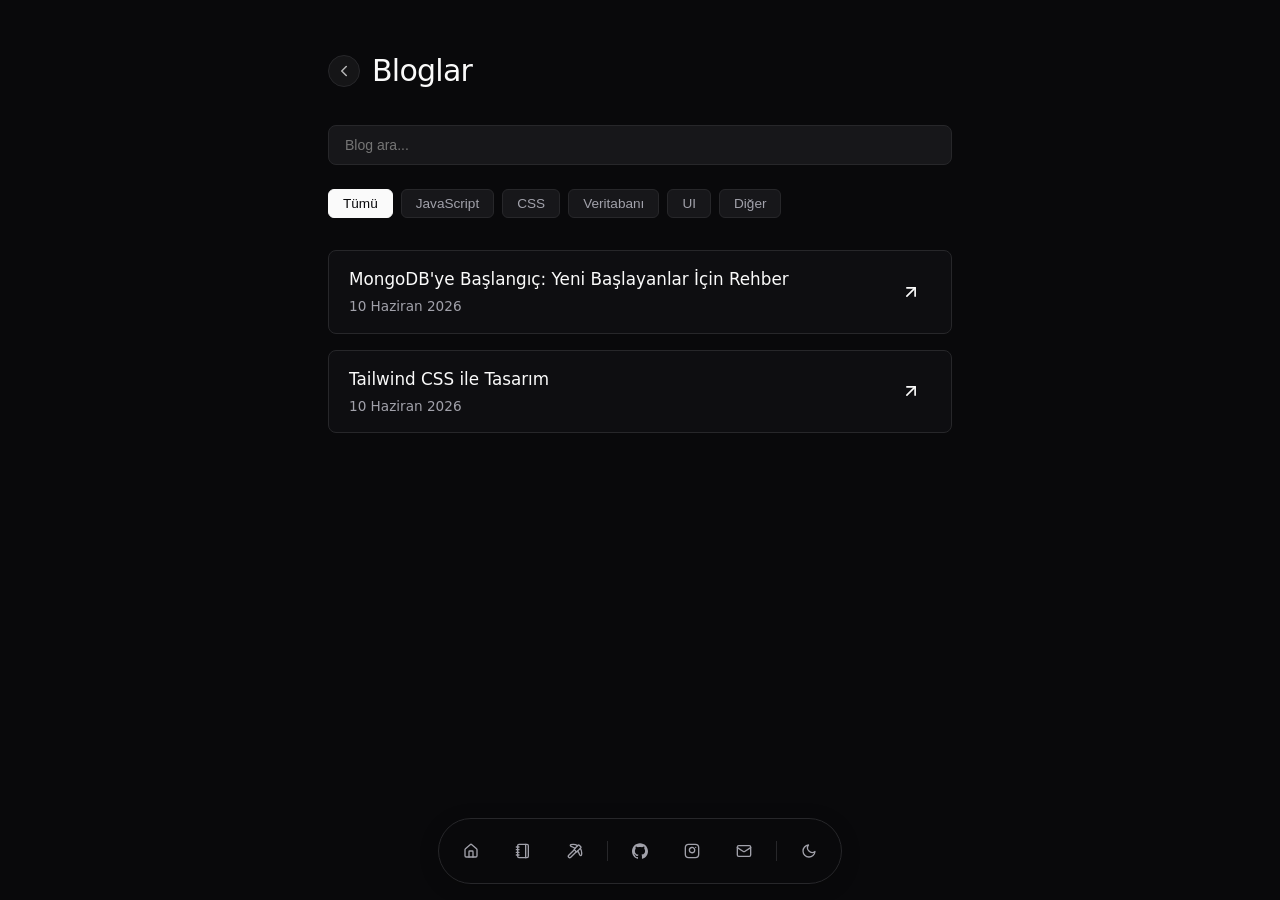
<file: pages/blog.html>
<!DOCTYPE html>
<html lang="tr">

<head>
    <meta charset="UTF-8" />
    <meta name="viewport" content="width=device-width, initial-scale=1.0" />
    <meta name="description" content="Blog yazıları - Ömer Asaf Furta" />
    <title>Bloglar | Ömer Asaf Furta</title>
    <link rel="stylesheet" href="../css/style.css" />
    <link rel="stylesheet" href="../css/responsive.css" />
    <link rel="shortcut icon" href="https://github.com/omerasaf54.png" type="image/svg+xml" />
    <link rel="icon" href="https://github.com/omerasaf54.png" type="image/svg+xml" />
    <link rel="apple-touch-icon" href="https://github.com/omerasaf54.png" />
</head>

<body class="dark">

    <main class="container">
        <section class="blog-hero">
            <div class="blog-title-area">
                <div class="back-btn-wrapper">
                    <a href="../index.html" class="back-btn" aria-label="Geri Dön">
                        <svg xmlns="http://www.w3.org/2000/svg" width="24" height="24" viewBox="0 0 24 24" fill="none"
                            stroke="currentColor" stroke-width="2" stroke-linecap="round" stroke-linejoin="round"
                            class="icon">
                            <path d="m15 18-6-6 6-6"></path>
                        </svg>
                    </a>
                </div>
                <h1>Bloglar</h1>
            </div>
        </section>

        <div class="search-bar">
            <input type="search" id="blog-search" placeholder="Blog ara..." />
        </div>

        <div class="filter-btns">
            <button class="filter-btn active" data-filter="all">Tümü</button>
            <button class="filter-btn" data-filter="javascript">JavaScript</button>
            <button class="filter-btn" data-filter="css">CSS</button>
            <button class="filter-btn" data-filter="database">Veritabanı</button>
            <button class="filter-btn" data-filter="ui">UI</button>
            <button class="filter-btn" data-filter="other">Diğer</button>
        </div>

        <div class="blog-list" id="blog-container">

            <article class="blog-item" data-tag="database"
                data-title="mongodb'ye başlangıç: yeni başlayanlar i̇çin rehber">
                <a class="blog-card-link" href="./blogs/mongo.html">
                    <div class="blog-card-left">
                        <h2 class="blog-card-title">MongoDB'ye Başlangıç: Yeni Başlayanlar İçin Rehber</h2>
                        <p class="blog-card-date">10 Haziran 2026</p>
                    </div>
                    <div class="blog-card-arrow">
                        <svg xmlns="http://www.w3.org/2000/svg" width="24" height="24" viewBox="0 0 24 24" fill="none"
                            stroke="currentColor" stroke-width="2" stroke-linecap="round" stroke-linejoin="round"
                            class="icon">
                            <path d="m5 12 7-7 7 7"></path>
                            <path d="M12 19V5"></path>
                        </svg>
                    </div>
                </a>
            </article>

            <article class="blog-item" data-tag="css" data-title="tailwind.css ile tasarıma giriş">
                <a class="blog-card-link" href="./blogs/tailwind.html">
                    <div class="blog-card-left">
                        <h2 class="blog-card-title">Tailwind CSS ile Tasarım</h2>
                        <p class="blog-card-date">10 Haziran 2026</p>
                    </div>
                    <div class="blog-card-arrow">
                        <svg xmlns="http://www.w3.org/2000/svg" width="24" height="24" viewBox="0 0 24 24" fill="none"
                            stroke="currentColor" stroke-width="2" stroke-linecap="round" stroke-linejoin="round"
                            class="icon">
                            <path d="m5 12 7-7 7 7"></path>
                            <path d="M12 19V5"></path>
                        </svg>
                    </div>
                </a>
            </article>
        </div>

        <div class="dock-wrapper">
            <nav class="dock-container">
                <div class="dock-item">
                    <a href="/" aria-label="Ana Sayfa" class="dock-link">
                        <svg xmlns="http://www.w3.org/2000/svg" width="24" height="24" viewBox="0 0 24 24" fill="none"
                            stroke="currentColor" stroke-width="2" stroke-linecap="round" stroke-linejoin="round"
                            class="icon">
                            <path d="M15 21v-8a1 1 0 0 0-1-1h-4a1 1 0 0 0-1 1v8"></path>
                            <path
                                d="M3 10a2 2 0 0 1 .709-1.528l7-6a2 2 0 0 1 2.582 0l7 6A2 2 0 0 1 21 10v9a2 2 0 0 1-2 2H5a2 2 0 0 1-2-2z">
                            </path>
                        </svg>
                    </a>
                </div>
                <div class="dock-item">
                    <a href="./blog.html" aria-label="Bloglar" class="dock-link">
                        <svg xmlns="http://www.w3.org/2000/svg" width="24" height="24" viewBox="0 0 24 24" fill="none"
                            stroke="currentColor" stroke-width="2" stroke-linecap="round" stroke-linejoin="round"
                            class="icon">
                            <path d="M2 6h4"></path>
                            <path d="M2 10h4"></path>
                            <path d="M2 14h4"></path>
                            <path d="M2 18h4"></path>
                            <rect width="16" height="20" x="4" y="2" rx="2"></rect>
                            <path d="M16 2v20"></path>
                        </svg>
                    </a>
                </div>
                <div class="dock-item">
                    <a href="./projects.html" aria-label="Projeler" class="dock-link">
                        <svg xmlns="http://www.w3.org/2000/svg" width="24" height="24" viewBox="0 0 24 24" fill="none"
                            stroke="currentColor" stroke-width="2" stroke-linecap="round" stroke-linejoin="round"
                            class="icon">
                            <path d="m14 13-8.381 8.38a1 1 0 0 1-3.001-3L11 9.999"></path>
                            <path
                                d="M15.973 4.027A13 13 0 0 0 5.902 2.373c-1.398.342-1.092 2.158.277 2.601a19.9 19.9 0 0 1 5.822 3.024">
                            </path>
                            <path
                                d="M16.001 11.999a19.9 19.9 0 0 1 3.024 5.824c.444 1.369 2.26 1.676 2.603.278A13 13 0 0 0 20 8.069">
                            </path>
                            <path
                                d="M18.352 3.352a1.205 1.205 0 0 0-1.704 0l-5.296 5.296a1.205 1.205 0 0 0 0 1.704l2.296 2.296a1.205 1.205 0 0 0 1.704 0l5.296-5.296a1.205 1.205 0 0 0 0-1.704z">
                            </path>
                        </svg>
                    </a>
                </div>

                <div class="dock-divider"></div>

                <div class="dock-item">
                    <a href="https://github.com/omerasaf54" target="_blank" aria-label="GitHub" class="dock-link">
                        <svg stroke="currentColor" fill="currentColor" stroke-width="0" viewBox="0 0 24 24" class="icon"
                            height="1em" width="1em" xmlns="http://www.w3.org/2000/svg">
                            <path
                                d="M12 .297c-6.63 0-12 5.373-12 12 0 5.303 3.438 9.8 8.205 11.385.6.113.82-.258.82-.577 0-.285-.01-1.04-.015-2.04-3.338.724-4.042-1.61-4.042-1.61C4.422 18.07 3.633 17.7 3.633 17.7c-1.087-.744.084-.729.084-.729 1.205.084 1.838 1.236 1.838 1.236 1.07 1.835 2.809 1.305 3.495.998.108-.776.417-1.305.76-1.605-2.665-.3-5.466-1.332-5.466-5.93 0-1.31.465-2.38 1.235-3.22-.135-.303-.54-1.523.105-3.176 0 0 1.005-.322 3.3 1.23.96-.267 1.98-.399 3-.405 1.02.006 2.04.138 3 .405 2.28-1.552 3.285-1.23 3.285-1.23.645 1.653.24 2.873.12 3.176.765.84 1.23 1.91 1.23 3.22 0 4.61-2.805 5.625-5.475 5.92.42.36.81 1.096.81 2.22 0 1.606-.015 2.896-.015 3.286 0 .315.21.69.825.57C20.565 22.092 24 17.592 24 12.297c0-6.627-5.373-12-12-12">
                            </path>
                        </svg>
                    </a>
                </div>
                <div class="dock-item">
                    <a href="https://instagram.com/asaf_omerr54" target="_blank" aria-label="Instagram"
                        class="dock-link">
                        <svg xmlns="http://www.w3.org/2000/svg" width="24" height="24" viewBox="0 0 24 24" fill="none"
                            stroke="currentColor" stroke-width="2" stroke-linecap="round" stroke-linejoin="round"
                            class="icon">
                            <rect x="2" y="2" width="20" height="20" rx="5" ry="5"></rect>
                            <path d="M16 11.37a4 4 0 1 1-4.63-4.63 4 4 0 0 1 4.63 4.63z"></path>
                            <line x1="17.5" y1="6.5" x2="17.51" y2="6.5"></line>
                        </svg>
                    </a>
                </div>
                <div class="dock-item">
                    <a href="./contact.html" aria-label="Mail" class="dock-link">
                        <svg xmlns="http://www.w3.org/2000/svg" width="24" height="24" viewBox="0 0 24 24" fill="none"
                            stroke="currentColor" stroke-width="2" stroke-linecap="round" stroke-linejoin="round"
                            class="icon">
                            <path d="m22 7-8.991 5.727a2 2 0 0 1-2.009 0L2 7"></path>
                            <rect x="2" y="4" width="20" height="16" rx="2"></rect>
                        </svg>
                    </a>
                </div>

                <div class="dock-divider"></div>

                <div class="dock-item">
                    <button aria-label="Temayı Değiştir" class="dock-button" id="themeToggle"></button>
                </div>
            </nav>
        </div>
    </main>

    <script src="../js/theme.js"></script>
    <script src="../js/main.js"></script>
</body>

</html>
</file>
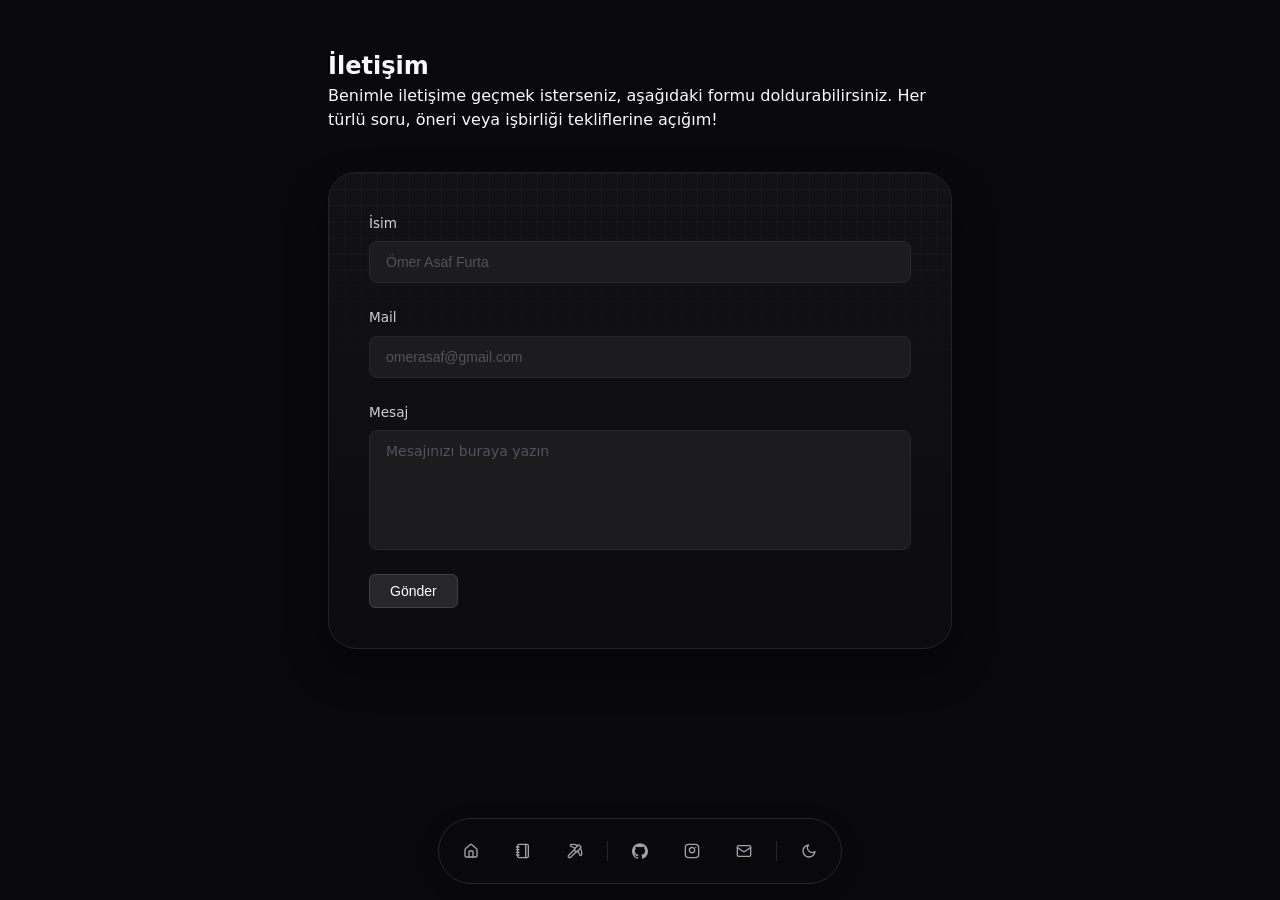
<file: pages/contact.html>
<!DOCTYPE html>
<html lang="tr">

<head>
    <meta charset="UTF-8">
    <meta name="viewport" content="width=device-width, initial-scale=1.0">
    <meta name="description" content="İletişim - Ömer Asaf Furta" />
    <title>İletişim | Ömer Asaf Furta</title>
    <link rel="stylesheet" href="../css/style.css" />
    <link rel="stylesheet" href="../css/responsive.css" />
    <link rel="shortcut icon" href="https://github.com/omerasaf54.png" type="image/svg+xml" />
    <link rel="icon" href="https://github.com/omerasaf54.png" type="image/svg+xml" />
    <link rel="apple-touch-icon" href="https://github.com/omerasaf54.png" />
</head>

<body class="dark">

    <main class="container">
        <section class="page-hero">
            <h1>İletişim</h1>
            <p>Benimle iletişime geçmek isterseniz, aşağıdaki formu doldurabilirsiniz. Her türlü soru, öneri veya işbirliği tekliflerine açığım!</p>
        </section>

        <div class="contact-wrapper">
            <div class="contact-form-panel">
                <div class="form-bg-pattern"></div>
                
                <form class="contact-form">
                    <div class="form-group">
                        <label for="name">İsim</label>
                        <input id="name" name="name" type="text" placeholder="Ömer Asaf Furta" required>
                    </div>
                    
                    <div class="form-group">
                        <label for="email">Mail</label>
                        <input id="email" name="email" type="email" placeholder="omerasaf@gmail.com" required>
                    </div>
                    
                    <div class="form-group">
                        <label for="message">Mesaj</label>
                        <textarea id="message" name="message" rows="6" placeholder="Mesajınızı buraya yazın" required></textarea>
                    </div>
                    
                    <button type="submit" class="submit-btn">Gönder</button>
                    <div id="form-status" class="form-status"></div>
                </form>
            </div>
        </div>

        <footer class="dock-wrapper">
        <nav class="dock-container">
            <div class="dock-item">
                <a href="/" aria-label="Ana Sayfa" class="dock-link">
                    <svg xmlns="http://www.w3.org/2000/svg" width="24" height="24" viewBox="0 0 24 24" fill="none"
                        stroke="currentColor" stroke-width="2" stroke-linecap="round" stroke-linejoin="round"
                        class="icon">
                        <path d="M15 21v-8a1 1 0 0 0-1-1h-4a1 1 0 0 0-1 1v8"></path>
                        <path
                            d="M3 10a2 2 0 0 1 .709-1.528l7-6a2 2 0 0 1 2.582 0l7 6A2 2 0 0 1 21 10v9a2 2 0 0 1-2 2H5a2 2 0 0 1-2-2z">
                        </path>
                    </svg>
                </a>
            </div>
            <div class="dock-item">
                <a href="./blog.html" aria-label="Bloglar" class="dock-link">
                    <svg xmlns="http://www.w3.org/2000/svg" width="24" height="24" viewBox="0 0 24 24" fill="none"
                        stroke="currentColor" stroke-width="2" stroke-linecap="round" stroke-linejoin="round"
                        class="icon">
                        <path d="M2 6h4"></path>
                        <path d="M2 10h4"></path>
                        <path d="M2 14h4"></path>
                        <path d="M2 18h4"></path>
                        <rect width="16" height="20" x="4" y="2" rx="2"></rect>
                        <path d="M16 2v20"></path>
                    </svg>
                </a>
            </div>
            <div class="dock-item">
                <a href="./projects.html" aria-label="Projeler" class="dock-link">
                    <svg xmlns="http://www.w3.org/2000/svg" width="24" height="24" viewBox="0 0 24 24" fill="none"
                        stroke="currentColor" stroke-width="2" stroke-linecap="round" stroke-linejoin="round"
                        class="icon">
                        <path d="m14 13-8.381 8.38a1 1 0 0 1-3.001-3L11 9.999"></path>
                        <path
                            d="M15.973 4.027A13 13 0 0 0 5.902 2.373c-1.398.342-1.092 2.158.277 2.601a19.9 19.9 0 0 1 5.822 3.024">
                        </path>
                        <path
                            d="M16.001 11.999a19.9 19.9 0 0 1 3.024 5.824c.444 1.369 2.26 1.676 2.603.278A13 13 0 0 0 20 8.069">
                        </path>
                        <path
                            d="M18.352 3.352a1.205 1.205 0 0 0-1.704 0l-5.296 5.296a1.205 1.205 0 0 0 0 1.704l2.296 2.296a1.205 1.205 0 0 0 1.704 0l5.296-5.296a1.205 1.205 0 0 0 0-1.704z">
                        </path>
                    </svg>
                </a>
            </div>

            <div class="dock-divider"></div>

            <div class="dock-item">
                <a href="https://github.com/omerasaf54" target="_blank" aria-label="GitHub" class="dock-link">
                    <svg stroke="currentColor" fill="currentColor" stroke-width="0" viewBox="0 0 24 24" class="icon"
                        height="1em" width="1em" xmlns="http://www.w3.org/2000/svg">
                        <path
                            d="M12 .297c-6.63 0-12 5.373-12 12 0 5.303 3.438 9.8 8.205 11.385.6.113.82-.258.82-.577 0-.285-.01-1.04-.015-2.04-3.338.724-4.042-1.61-4.042-1.61C4.422 18.07 3.633 17.7 3.633 17.7c-1.087-.744.084-.729.084-.729 1.205.084 1.838 1.236 1.838 1.236 1.07 1.835 2.809 1.305 3.495.998.108-.776.417-1.305.76-1.605-2.665-.3-5.466-1.332-5.466-5.93 0-1.31.465-2.38 1.235-3.22-.135-.303-.54-1.523.105-3.176 0 0 1.005-.322 3.3 1.23.96-.267 1.98-.399 3-.405 1.02.006 2.04.138 3 .405 2.28-1.552 3.285-1.23 3.285-1.23.645 1.653.24 2.873.12 3.176.765.84 1.23 1.91 1.23 3.22 0 4.61-2.805 5.625-5.475 5.92.42.36.81 1.096.81 2.22 0 1.606-.015 2.896-.015 3.286 0 .315.21.69.825.57C20.565 22.092 24 17.592 24 12.297c0-6.627-5.373-12-12-12">
                        </path>
                    </svg>
                </a>
            </div>
             <div class="dock-item">
                <a href="https://instagram.com/asaf_omerr54" target="_blank" aria-label="Instagram" class="dock-link">
                    <svg xmlns="http://www.w3.org/2000/svg" width="24" height="24" viewBox="0 0 24 24" fill="none"
                        stroke="currentColor" stroke-width="2" stroke-linecap="round" stroke-linejoin="round"
                        class="icon">
                        <rect x="2" y="2" width="20" height="20" rx="5" ry="5"></rect>
                        <path d="M16 11.37a4 4 0 1 1-4.63-4.63 4 4 0 0 1 4.63 4.63z"></path>
                        <line x1="17.5" y1="6.5" x2="17.51" y2="6.5"></line>
                    </svg>
                </a>
            </div>
            <div class="dock-item">
                <a href="./contact.html" aria-label="Mail" class="dock-link">
                    <svg xmlns="http://www.w3.org/2000/svg" width="24" height="24" viewBox="0 0 24 24" fill="none"
                        stroke="currentColor" stroke-width="2" stroke-linecap="round" stroke-linejoin="round"
                        class="icon">
                        <path d="m22 7-8.991 5.727a2 2 0 0 1-2.009 0L2 7"></path>
                        <rect x="2" y="4" width="20" height="16" rx="2"></rect>
                    </svg>
                </a>
            </div>

            <div class="dock-divider"></div>

            <div class="dock-item">
                <button aria-label="Temayı Değiştir" class="dock-button" id="themeToggle"></button>
            </div>
        </nav>
        </footer>

    </main>

    <script src="../js/theme.js"></script>
    <script src="../js/main.js"></script>
</body>

</html>
</file>
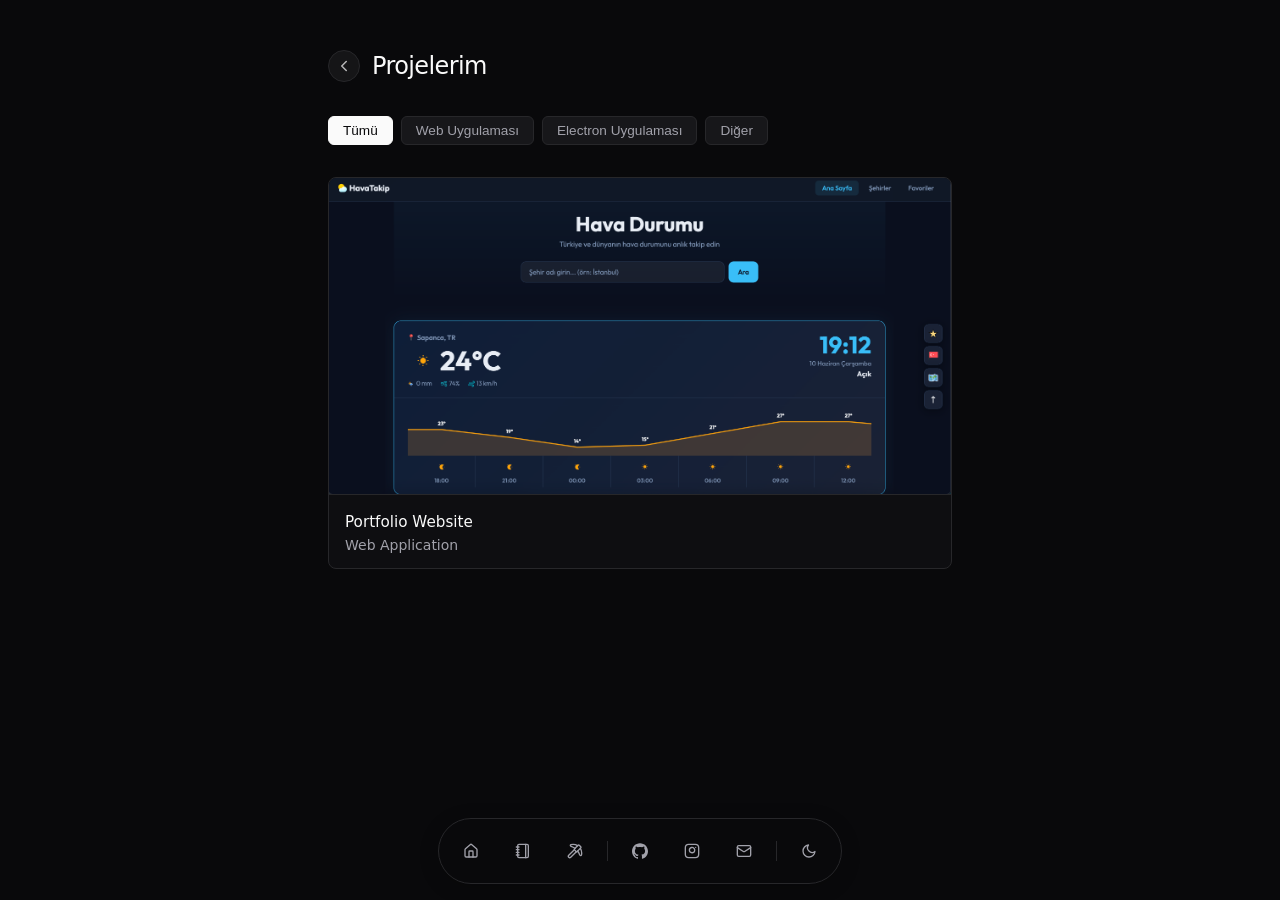
<file: pages/projects.html>
<!DOCTYPE html>
<html lang="tr">

<head>
    <meta charset="UTF-8" />
    <meta name="viewport" content="width=device-width, initial-scale=1.0" />
    <meta name="description" content="Projeler - Ömer Asaf Furta" />
    <title>Projeler | Ömer Asaf Furta</title>
    <link rel="stylesheet" href="../css/style.css" />
    <link rel="stylesheet" href="../css/responsive.css" />
    <link rel="shortcut icon" href="https://github.com/omerasaf54.png" type="image/svg+xml" />
    <link rel="icon" href="https://github.com/omerasaf54.png" type="image/svg+xml" />
    <link rel="apple-touch-icon" href="https://github.com/omerasaf54.png" />
</head>

<body class="dark">

    <main class="container">
        <section class="project-hero">
            <div class="project-title-area">
                <div class="back-btn-wrapper">
                    <a href="../index.html" class="back-btn" aria-label="Geri Dön">
                        <svg xmlns="http://www.w3.org/2000/svg" width="24" height="24" viewBox="0 0 24 24" fill="none"
                            stroke="currentColor" stroke-width="2" stroke-linecap="round" stroke-linejoin="round"
                            class="icon">
                            <path d="m15 18-6-6 6-6"></path>
                        </svg>
                    </a>
                </div>
                <h1>Projelerim</h1>
            </div>
        </section>

        <div class="filter-btns">
            <button class="filter-btn active" data-filter="all">Tümü</button>
            <button class="filter-btn" data-filter="web">Web Uygulaması</button>
            <button class="filter-btn" data-filter="electron">Electron Uygulaması</button>
            <button class="filter-btn" data-filter="other">Diğer</button>
        </div>

        <div class="projects-grid" id="projects-container">

            <div class="project-card-item" data-tag="web">
                <div class="project-card-tilt-wrapper">
                    <a class="project-card-link" href="https://github.com/omerasaf54/havadurumu" target="_blank">
                        <div class="project-card-image">
                            <img src="../assets/images/project1.png" alt="Portfolio Website" />
                        </div>
                        <div class="project-card-info">
                            <h2 class="project-card-title">Portfolio Website</h2>
                            <p class="project-card-type">Web Application</p>
                        </div>
                    </a>
                </div>
            </div>
        </div>

        <div class="dock-wrapper">
            <nav class="dock-container">
                <div class="dock-item">
                    <a href="/" aria-label="Ana Sayfa" class="dock-link">
                        <svg xmlns="http://www.w3.org/2000/svg" width="24" height="24" viewBox="0 0 24 24" fill="none"
                            stroke="currentColor" stroke-width="2" stroke-linecap="round" stroke-linejoin="round"
                            class="icon">
                            <path d="M15 21v-8a1 1 0 0 0-1-1h-4a1 1 0 0 0-1 1v8"></path>
                            <path
                                d="M3 10a2 2 0 0 1 .709-1.528l7-6a2 2 0 0 1 2.582 0l7 6A2 2 0 0 1 21 10v9a2 2 0 0 1-2 2H5a2 2 0 0 1-2-2z">
                            </path>
                        </svg>
                    </a>
                </div>
                <div class="dock-item">
                    <a href="./blog.html" aria-label="Bloglar" class="dock-link">
                        <svg xmlns="http://www.w3.org/2000/svg" width="24" height="24" viewBox="0 0 24 24" fill="none"
                            stroke="currentColor" stroke-width="2" stroke-linecap="round" stroke-linejoin="round"
                            class="icon">
                            <path d="M2 6h4"></path>
                            <path d="M2 10h4"></path>
                            <path d="M2 14h4"></path>
                            <path d="M2 18h4"></path>
                            <rect width="16" height="20" x="4" y="2" rx="2"></rect>
                            <path d="M16 2v20"></path>
                        </svg>
                    </a>
                </div>
                <div class="dock-item">
                    <a href="./projects.html" aria-label="Projeler" class="dock-link">
                        <svg xmlns="http://www.w3.org/2000/svg" width="24" height="24" viewBox="0 0 24 24" fill="none"
                            stroke="currentColor" stroke-width="2" stroke-linecap="round" stroke-linejoin="round"
                            class="icon">
                            <path d="m14 13-8.381 8.38a1 1 0 0 1-3.001-3L11 9.999"></path>
                            <path
                                d="M15.973 4.027A13 13 0 0 0 5.902 2.373c-1.398.342-1.092 2.158.277 2.601a19.9 19.9 0 0 1 5.822 3.024">
                            </path>
                            <path
                                d="M16.001 11.999a19.9 19.9 0 0 1 3.024 5.824c.444 1.369 2.26 1.676 2.603.278A13 13 0 0 0 20 8.069">
                            </path>
                            <path
                                d="M18.352 3.352a1.205 1.205 0 0 0-1.704 0l-5.296 5.296a1.205 1.205 0 0 0 0 1.704l2.296 2.296a1.205 1.205 0 0 0 1.704 0l5.296-5.296a1.205 1.205 0 0 0 0-1.704z">
                            </path>
                        </svg>
                    </a>
                </div>

                <div class="dock-divider"></div>

                <div class="dock-item">
                    <a href="https://github.com/omerasaf54" target="_blank" aria-label="GitHub" class="dock-link">
                        <svg stroke="currentColor" fill="currentColor" stroke-width="0" viewBox="0 0 24 24" class="icon"
                            height="1em" width="1em" xmlns="http://www.w3.org/2000/svg">
                            <path
                                d="M12 .297c-6.63 0-12 5.373-12 12 0 5.303 3.438 9.8 8.205 11.385.6.113.82-.258.82-.577 0-.285-.01-1.04-.015-2.04-3.338.724-4.042-1.61-4.042-1.61C4.422 18.07 3.633 17.7 3.633 17.7c-1.087-.744.084-.729.084-.729 1.205.084 1.838 1.236 1.838 1.236 1.07 1.835 2.809 1.305 3.495.998.108-.776.417-1.305.76-1.605-2.665-.3-5.466-1.332-5.466-5.93 0-1.31.465-2.38 1.235-3.22-.135-.303-.54-1.523.105-3.176 0 0 1.005-.322 3.3 1.23.96-.267 1.98-.399 3-.405 1.02.006 2.04.138 3 .405 2.28-1.552 3.285-1.23 3.285-1.23.645 1.653.24 2.873.12 3.176.765.84 1.23 1.91 1.23 3.22 0 4.61-2.805 5.625-5.475 5.92.42.36.81 1.096.81 2.22 0 1.606-.015 2.896-.015 3.286 0 .315.21.69.825.57C20.565 22.092 24 17.592 24 12.297c0-6.627-5.373-12-12-12">
                            </path>
                        </svg>
                    </a>
                </div>
                <div class="dock-item">
                    <a href="https://instagram.com/asaf_omerr54" target="_blank" aria-label="Instagram"
                        class="dock-link">
                        <svg xmlns="http://www.w3.org/2000/svg" width="24" height="24" viewBox="0 0 24 24" fill="none"
                            stroke="currentColor" stroke-width="2" stroke-linecap="round" stroke-linejoin="round"
                            class="icon">
                            <rect x="2" y="2" width="20" height="20" rx="5" ry="5"></rect>
                            <path d="M16 11.37a4 4 0 1 1-4.63-4.63 4 4 0 0 1 4.63 4.63z"></path>
                            <line x1="17.5" y1="6.5" x2="17.51" y2="6.5"></line>
                        </svg>
                    </a>
                </div>
                <div class="dock-item">
                    <a href="./contact.html" aria-label="Mail" class="dock-link">
                        <svg xmlns="http://www.w3.org/2000/svg" width="24" height="24" viewBox="0 0 24 24" fill="none"
                            stroke="currentColor" stroke-width="2" stroke-linecap="round" stroke-linejoin="round"
                            class="icon">
                            <path d="m22 7-8.991 5.727a2 2 0 0 1-2.009 0L2 7"></path>
                            <rect x="2" y="4" width="20" height="16" rx="2"></rect>
                        </svg>
                    </a>
                </div>

                <div class="dock-divider"></div>

                <div class="dock-item">
                    <button aria-label="Temayı Değiştir" class="dock-button" id="themeToggle"></button>
                </div>
            </nav>
        </div>
    </main>

    <script src="../js/theme.js"></script>
    <script src="../js/main.js"></script>
</body>

</html>
</file>
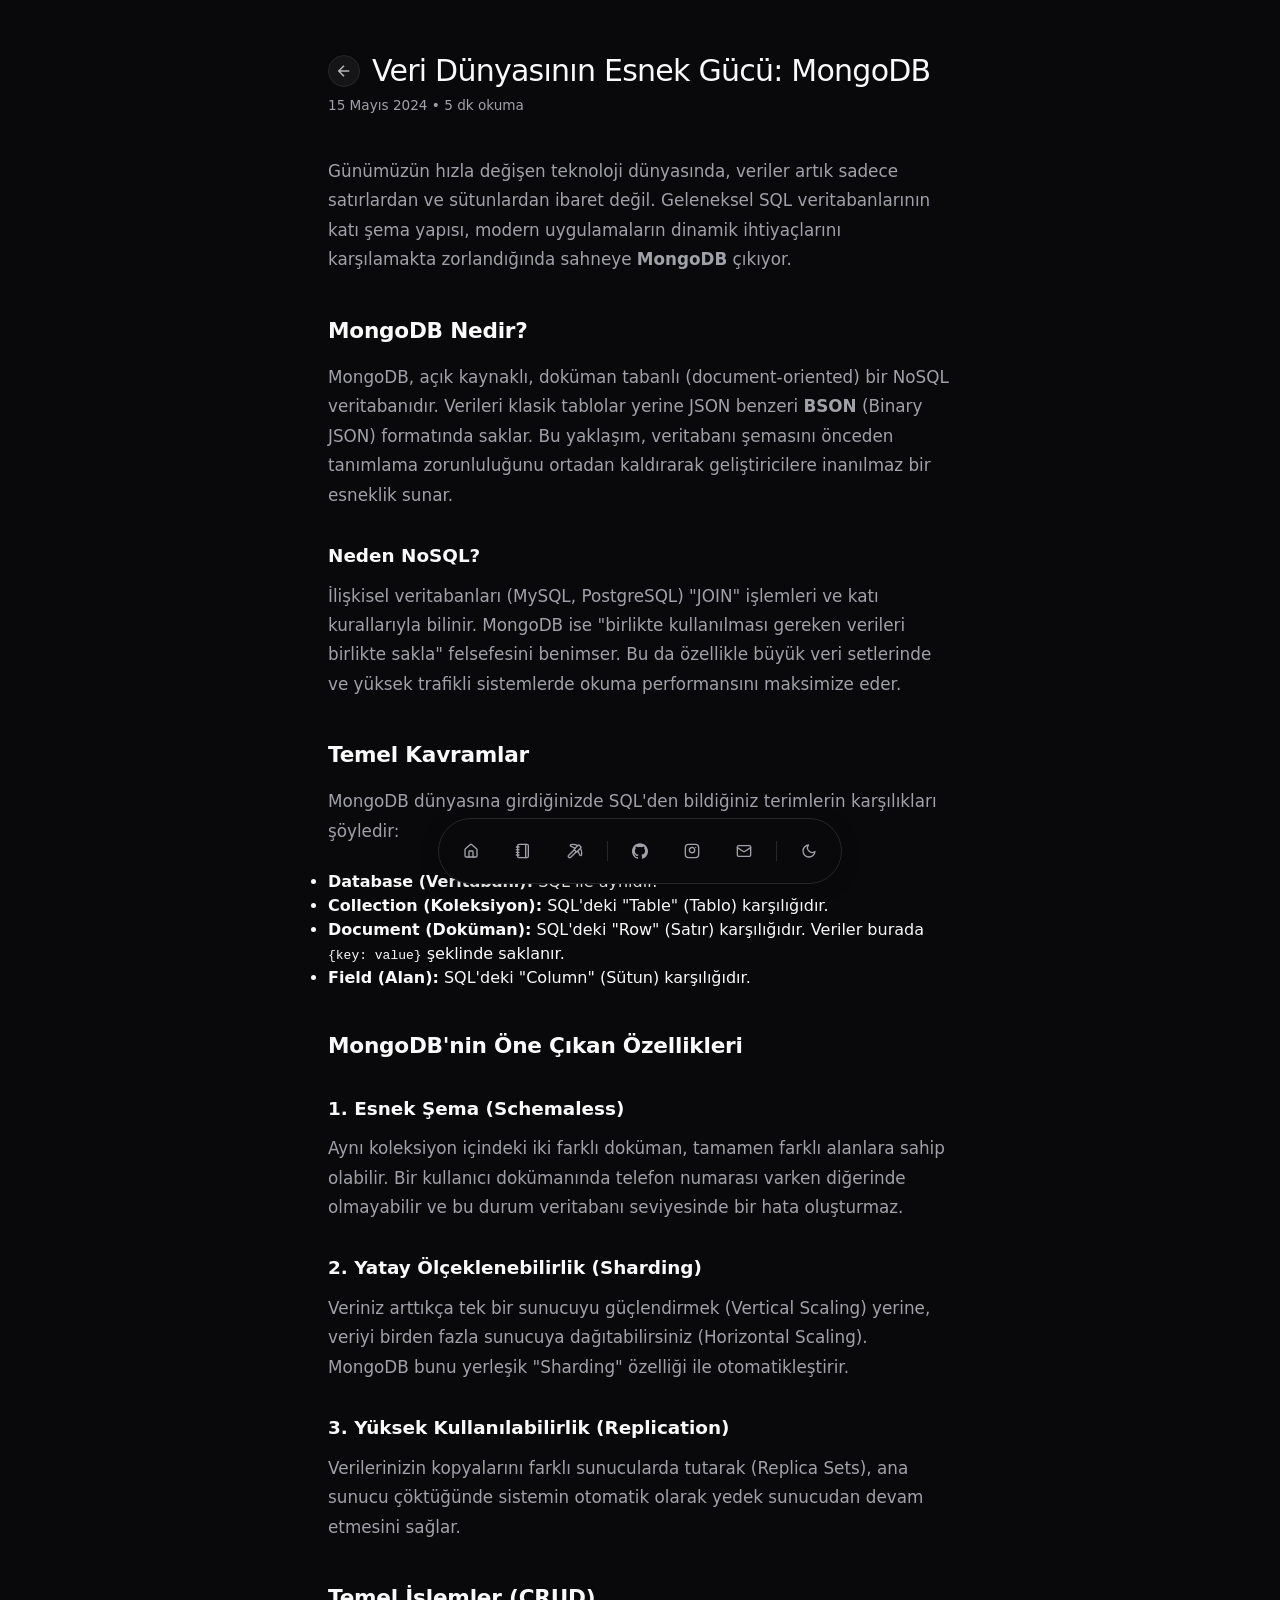
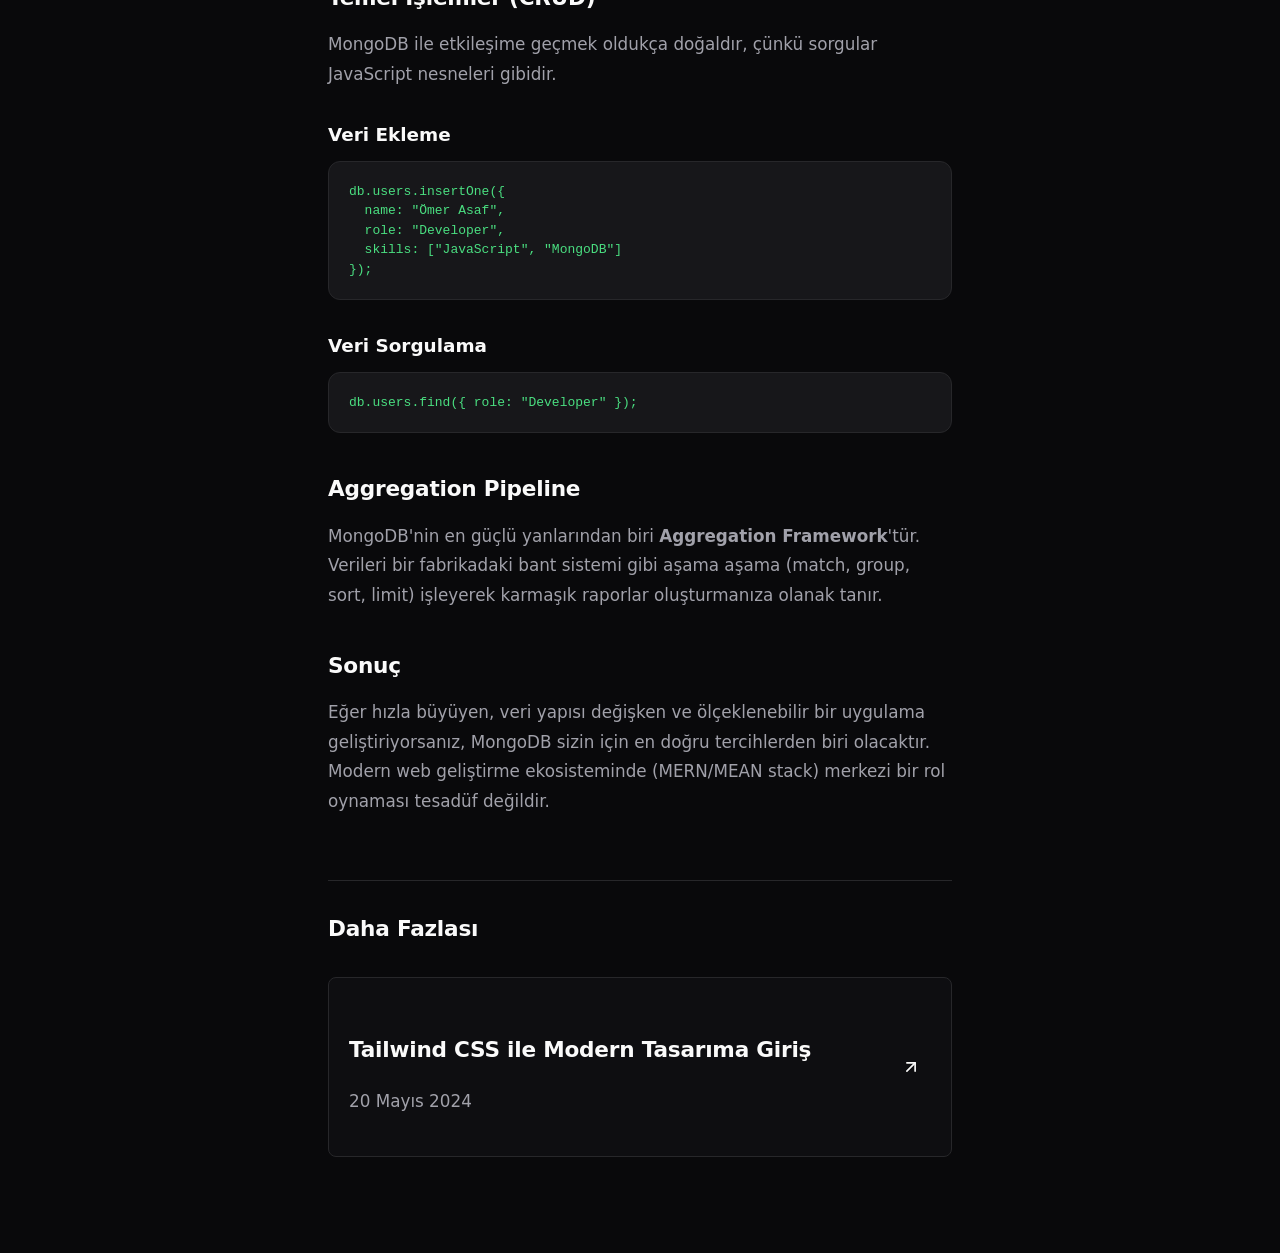
<file: pages/blogs/mongo.html>
<!DOCTYPE html>
<html lang="tr">
<head>
    <meta charset="UTF-8">
    <meta name="viewport" content="width=device-width, initial-scale=1.0">
    <title>MongoDB: Modern Veri Dünyası - Ömer Asaf</title>
    <link rel="stylesheet" href="../../css/style.css">
    <link rel="stylesheet" href="../../css/responsive.css">
     <link rel="shortcut icon" href="https://github.com/omerasaf54.png" type="image/svg+xml" />
    <link rel="icon" href="https://github.com/omerasaf54.png" type="image/svg+xml" />
    <link rel="apple-touch-icon" href="https://github.com/omerasaf54.png" />
</head>
<body class="dark">
    <div class="container">
        <header class="blog-hero animate-fade-in">
            <div class="blog-title-area">
                <a href="../../pages/blog.html" class="back-btn" style="display: flex;">
                    <svg class="icon" viewBox="0 0 24 24" fill="none" stroke="currentColor" stroke-width="2"><path d="M19 12H5M12 19l-7-7 7-7"/></svg>
                </a>
                <h1>Veri Dünyasının Esnek Gücü: MongoDB</h1>
            </div>
            <time class="blog-card-date">15 Mayıs 2024 • 5 dk okuma</time>
        </header>

        <article class="blog-content">
            <p>Günümüzün hızla değişen teknoloji dünyasında, veriler artık sadece satırlardan ve sütunlardan ibaret değil. Geleneksel SQL veritabanlarının katı şema yapısı, modern uygulamaların dinamik ihtiyaçlarını karşılamakta zorlandığında sahneye <strong>MongoDB</strong> çıkıyor.</p>

            <h2>MongoDB Nedir?</h2>
            <p>MongoDB, açık kaynaklı, doküman tabanlı (document-oriented) bir NoSQL veritabanıdır. Verileri klasik tablolar yerine JSON benzeri <strong>BSON</strong> (Binary JSON) formatında saklar. Bu yaklaşım, veritabanı şemasını önceden tanımlama zorunluluğunu ortadan kaldırarak geliştiricilere inanılmaz bir esneklik sunar.</p>

            <h3>Neden NoSQL?</h3>
            <p>İlişkisel veritabanları (MySQL, PostgreSQL) "JOIN" işlemleri ve katı kurallarıyla bilinir. MongoDB ise "birlikte kullanılması gereken verileri birlikte sakla" felsefesini benimser. Bu da özellikle büyük veri setlerinde ve yüksek trafikli sistemlerde okuma performansını maksimize eder.</p>

            <h2>Temel Kavramlar</h2>
            <p>MongoDB dünyasına girdiğinizde SQL'den bildiğiniz terimlerin karşılıkları şöyledir:</p>
            <ul>
                <li><strong>Database (Veritabanı):</strong> SQL ile aynıdır.</li>
                <li><strong>Collection (Koleksiyon):</strong> SQL'deki "Table" (Tablo) karşılığıdır.</li>
                <li><strong>Document (Doküman):</strong> SQL'deki "Row" (Satır) karşılığıdır. Veriler burada <code>{key: value}</code> şeklinde saklanır.</li>
                <li><strong>Field (Alan):</strong> SQL'deki "Column" (Sütun) karşılığıdır.</li>
            </ul>

            <h2>MongoDB'nin Öne Çıkan Özellikleri</h2>
            
            <h3>1. Esnek Şema (Schemaless)</h3>
            <p>Aynı koleksiyon içindeki iki farklı doküman, tamamen farklı alanlara sahip olabilir. Bir kullanıcı dokümanında telefon numarası varken diğerinde olmayabilir ve bu durum veritabanı seviyesinde bir hata oluşturmaz.</p>

            <h3>2. Yatay Ölçeklenebilirlik (Sharding)</h3>
            <p>Veriniz arttıkça tek bir sunucuyu güçlendirmek (Vertical Scaling) yerine, veriyi birden fazla sunucuya dağıtabilirsiniz (Horizontal Scaling). MongoDB bunu yerleşik "Sharding" özelliği ile otomatikleştirir.</p>

            <h3>3. Yüksek Kullanılabilirlik (Replication)</h3>
            <p>Verilerinizin kopyalarını farklı sunucularda tutarak (Replica Sets), ana sunucu çöktüğünde sistemin otomatik olarak yedek sunucudan devam etmesini sağlar.</p>

            <h2>Temel İşlemler (CRUD)</h2>
            <p>MongoDB ile etkileşime geçmek oldukça doğaldır, çünkü sorgular JavaScript nesneleri gibidir.</p>

            <h3>Veri Ekleme</h3>
            <pre><code style="color: #4ade80;">db.users.insertOne({
  name: "Ömer Asaf",
  role: "Developer",
  skills: ["JavaScript", "MongoDB"]
});</code></pre>

            <h3>Veri Sorgulama</h3>
            <pre><code style="color: #4ade80;">db.users.find({ role: "Developer" });</code></pre>

            <h2>Aggregation Pipeline</h2>
            <p>MongoDB'nin en güçlü yanlarından biri <strong>Aggregation Framework</strong>'tür. Verileri bir fabrikadaki bant sistemi gibi aşama aşama (match, group, sort, limit) işleyerek karmaşık raporlar oluşturmanıza olanak tanır.</p>

            <h2>Sonuç</h2>
            <p>Eğer hızla büyüyen, veri yapısı değişken ve ölçeklenebilir bir uygulama geliştiriyorsanız, MongoDB sizin için en doğru tercihlerden biri olacaktır. Modern web geliştirme ekosisteminde (MERN/MEAN stack) merkezi bir rol oynaması tesadüf değildir.</p>

            <div style="margin-top: 4rem; padding-top: 2rem; border-top: 1px solid var(--border-color);">
                <h2 style="margin-top: 0; margin-bottom: 2rem;">Daha Fazlası</h2>
                <div class="blog-list">
                    <article class="blog-item" data-tag="css" data-title="tailwind css ile tasarım">
                        <a class="blog-card-link" href="tailwind.html">
                            <div class="blog-card-left">
                                <h2 class="blog-card-title">Tailwind CSS ile Modern Tasarıma Giriş</h2>
                                <p class="blog-card-date">20 Mayıs 2024</p>
                            </div>
                            <div class="blog-card-arrow">
                                <svg xmlns="http://www.w3.org/2000/svg" width="24" height="24" viewBox="0 0 24 24" fill="none" stroke="currentColor" stroke-width="2" stroke-linecap="round" stroke-linejoin="round" class="icon"><path d="m5 12 7-7 7 7"></path><path d="M12 19V5"></path></svg>
                            </div>
                        </a>
                    </article>
                </div>
            </div>
        </article>
    </div>

    <div class="dock-wrapper">
            <nav class="dock-container">
                <div class="dock-item">
                    <a href="/" aria-label="Ana Sayfa" class="dock-link">
                        <svg xmlns="http://www.w3.org/2000/svg" width="24" height="24" viewBox="0 0 24 24" fill="none"
                            stroke="currentColor" stroke-width="2" stroke-linecap="round" stroke-linejoin="round"
                            class="icon">
                            <path d="M15 21v-8a1 1 0 0 0-1-1h-4a1 1 0 0 0-1 1v8"></path>
                            <path
                                d="M3 10a2 2 0 0 1 .709-1.528l7-6a2 2 0 0 1 2.582 0l7 6A2 2 0 0 1 21 10v9a2 2 0 0 1-2 2H5a2 2 0 0 1-2-2z">
                            </path>
                        </svg>
                    </a>
                </div>
                <div class="dock-item">
                    <a href="./blog.html" aria-label="Bloglar" class="dock-link">
                        <svg xmlns="http://www.w3.org/2000/svg" width="24" height="24" viewBox="0 0 24 24" fill="none"
                            stroke="currentColor" stroke-width="2" stroke-linecap="round" stroke-linejoin="round"
                            class="icon">
                            <path d="M2 6h4"></path>
                            <path d="M2 10h4"></path>
                            <path d="M2 14h4"></path>
                            <path d="M2 18h4"></path>
                            <rect width="16" height="20" x="4" y="2" rx="2"></rect>
                            <path d="M16 2v20"></path>
                        </svg>
                    </a>
                </div>
                <div class="dock-item">
                    <a href="./projects.html" aria-label="Projeler" class="dock-link">
                        <svg xmlns="http://www.w3.org/2000/svg" width="24" height="24" viewBox="0 0 24 24" fill="none"
                            stroke="currentColor" stroke-width="2" stroke-linecap="round" stroke-linejoin="round"
                            class="icon">
                            <path d="m14 13-8.381 8.38a1 1 0 0 1-3.001-3L11 9.999"></path>
                            <path
                                d="M15.973 4.027A13 13 0 0 0 5.902 2.373c-1.398.342-1.092 2.158.277 2.601a19.9 19.9 0 0 1 5.822 3.024">
                            </path>
                            <path
                                d="M16.001 11.999a19.9 19.9 0 0 1 3.024 5.824c.444 1.369 2.26 1.676 2.603.278A13 13 0 0 0 20 8.069">
                            </path>
                            <path
                                d="M18.352 3.352a1.205 1.205 0 0 0-1.704 0l-5.296 5.296a1.205 1.205 0 0 0 0 1.704l2.296 2.296a1.205 1.205 0 0 0 1.704 0l5.296-5.296a1.205 1.205 0 0 0 0-1.704z">
                            </path>
                        </svg>
                    </a>
                </div>

                <div class="dock-divider"></div>

                <div class="dock-item">
                    <a href="https://github.com/omerasaf54" target="_blank" aria-label="GitHub" class="dock-link">
                        <svg stroke="currentColor" fill="currentColor" stroke-width="0" viewBox="0 0 24 24" class="icon"
                            height="1em" width="1em" xmlns="http://www.w3.org/2000/svg">
                            <path
                                d="M12 .297c-6.63 0-12 5.373-12 12 0 5.303 3.438 9.8 8.205 11.385.6.113.82-.258.82-.577 0-.285-.01-1.04-.015-2.04-3.338.724-4.042-1.61-4.042-1.61C4.422 18.07 3.633 17.7 3.633 17.7c-1.087-.744.084-.729.084-.729 1.205.084 1.838 1.236 1.838 1.236 1.07 1.835 2.809 1.305 3.495.998.108-.776.417-1.305.76-1.605-2.665-.3-5.466-1.332-5.466-5.93 0-1.31.465-2.38 1.235-3.22-.135-.303-.54-1.523.105-3.176 0 0 1.005-.322 3.3 1.23.96-.267 1.98-.399 3-.405 1.02.006 2.04.138 3 .405 2.28-1.552 3.285-1.23 3.285-1.23.645 1.653.24 2.873.12 3.176.765.84 1.23 1.91 1.23 3.22 0 4.61-2.805 5.625-5.475 5.92.42.36.81 1.096.81 2.22 0 1.606-.015 2.896-.015 3.286 0 .315.21.69.825.57C20.565 22.092 24 17.592 24 12.297c0-6.627-5.373-12-12-12">
                            </path>
                        </svg>
                    </a>
                </div>
                <div class="dock-item">
                    <a href="https://instagram.com/asaf_omerr54" target="_blank" aria-label="Instagram"
                        class="dock-link">
                        <svg xmlns="http://www.w3.org/2000/svg" width="24" height="24" viewBox="0 0 24 24" fill="none"
                            stroke="currentColor" stroke-width="2" stroke-linecap="round" stroke-linejoin="round"
                            class="icon">
                            <rect x="2" y="2" width="20" height="20" rx="5" ry="5"></rect>
                            <path d="M16 11.37a4 4 0 1 1-4.63-4.63 4 4 0 0 1 4.63 4.63z"></path>
                            <line x1="17.5" y1="6.5" x2="17.51" y2="6.5"></line>
                        </svg>
                    </a>
                </div>
                <div class="dock-item">
                    <a href="./contact.html" aria-label="Mail" class="dock-link">
                        <svg xmlns="http://www.w3.org/2000/svg" width="24" height="24" viewBox="0 0 24 24" fill="none"
                            stroke="currentColor" stroke-width="2" stroke-linecap="round" stroke-linejoin="round"
                            class="icon">
                            <path d="m22 7-8.991 5.727a2 2 0 0 1-2.009 0L2 7"></path>
                            <rect x="2" y="4" width="20" height="16" rx="2"></rect>
                        </svg>
                    </a>
                </div>

                <div class="dock-divider"></div>

                <div class="dock-item">
                    <button aria-label="Temayı Değiştir" class="dock-button" id="themeToggle"></button>
                </div>
            </nav>
        </div>  

    <script src="../../js/main.js"></script>
    <script src="../../js/theme.js"></script>
</body>
</html>
</file>
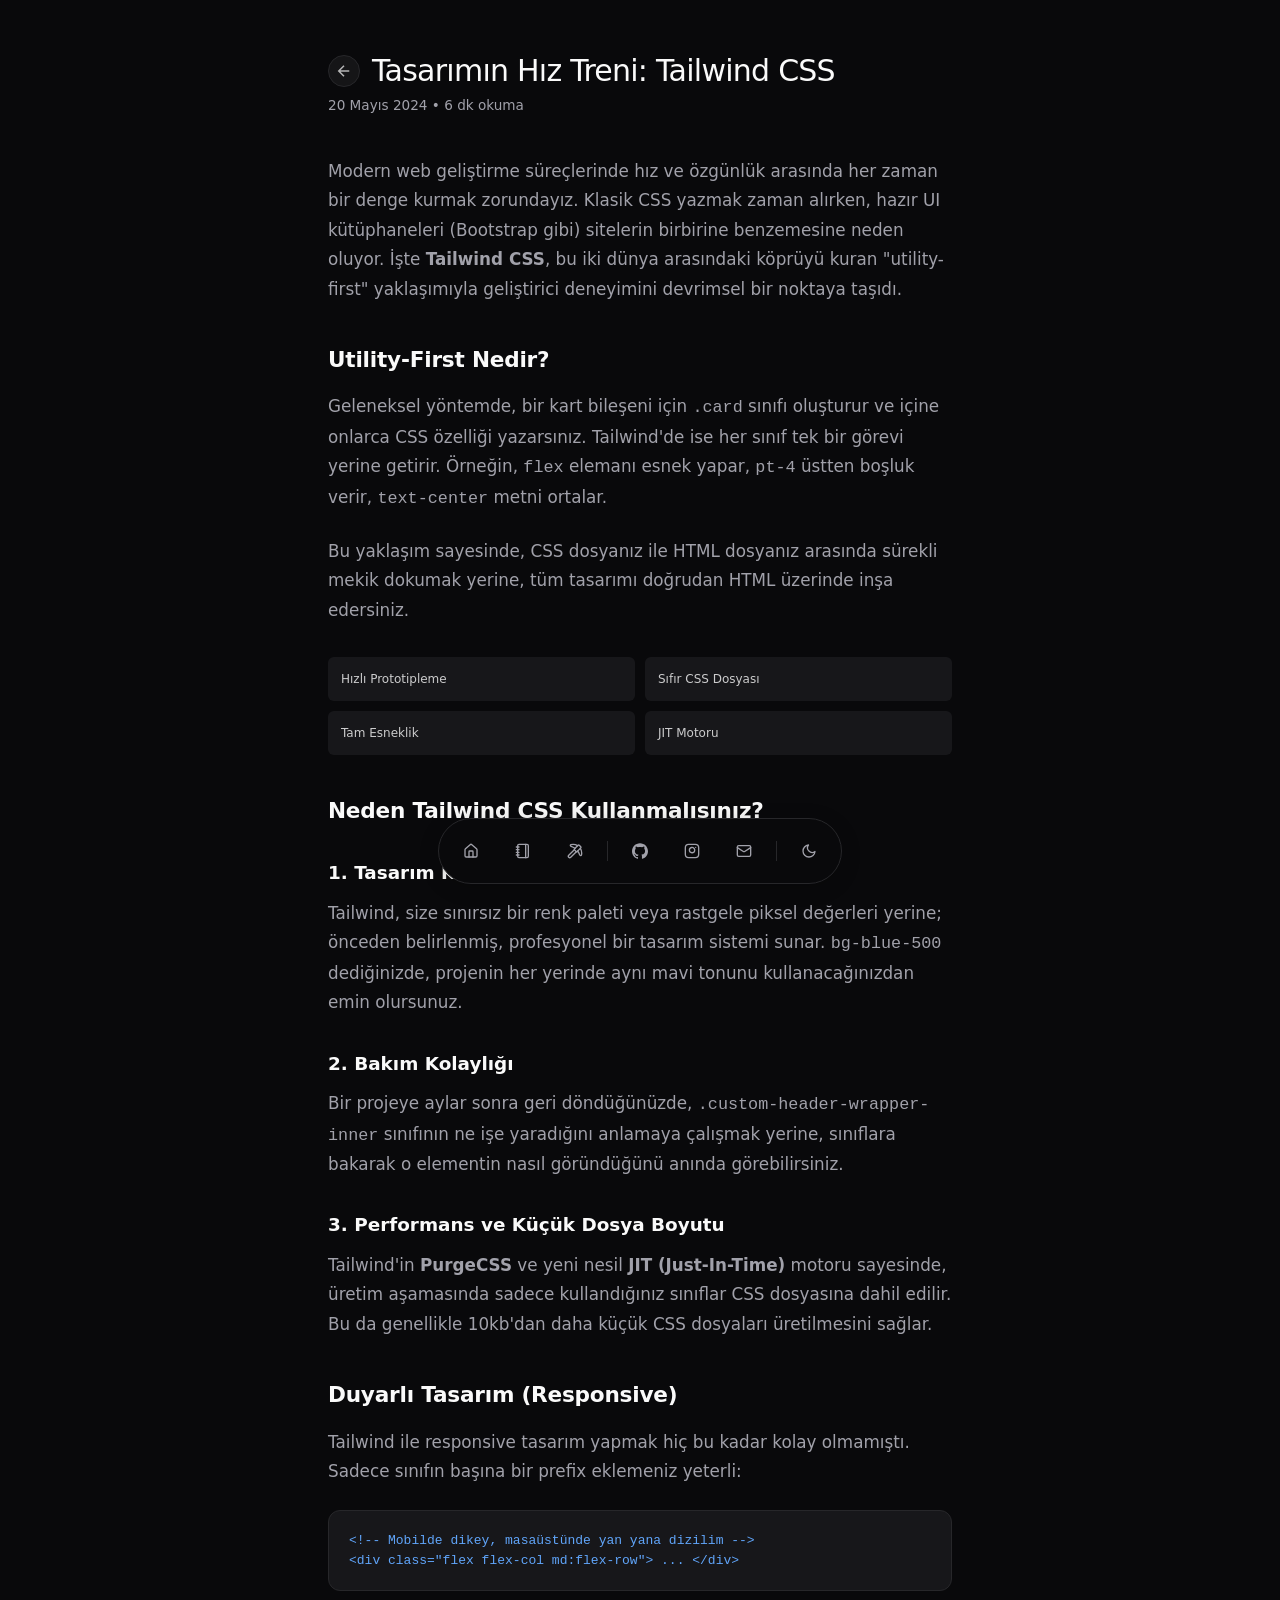
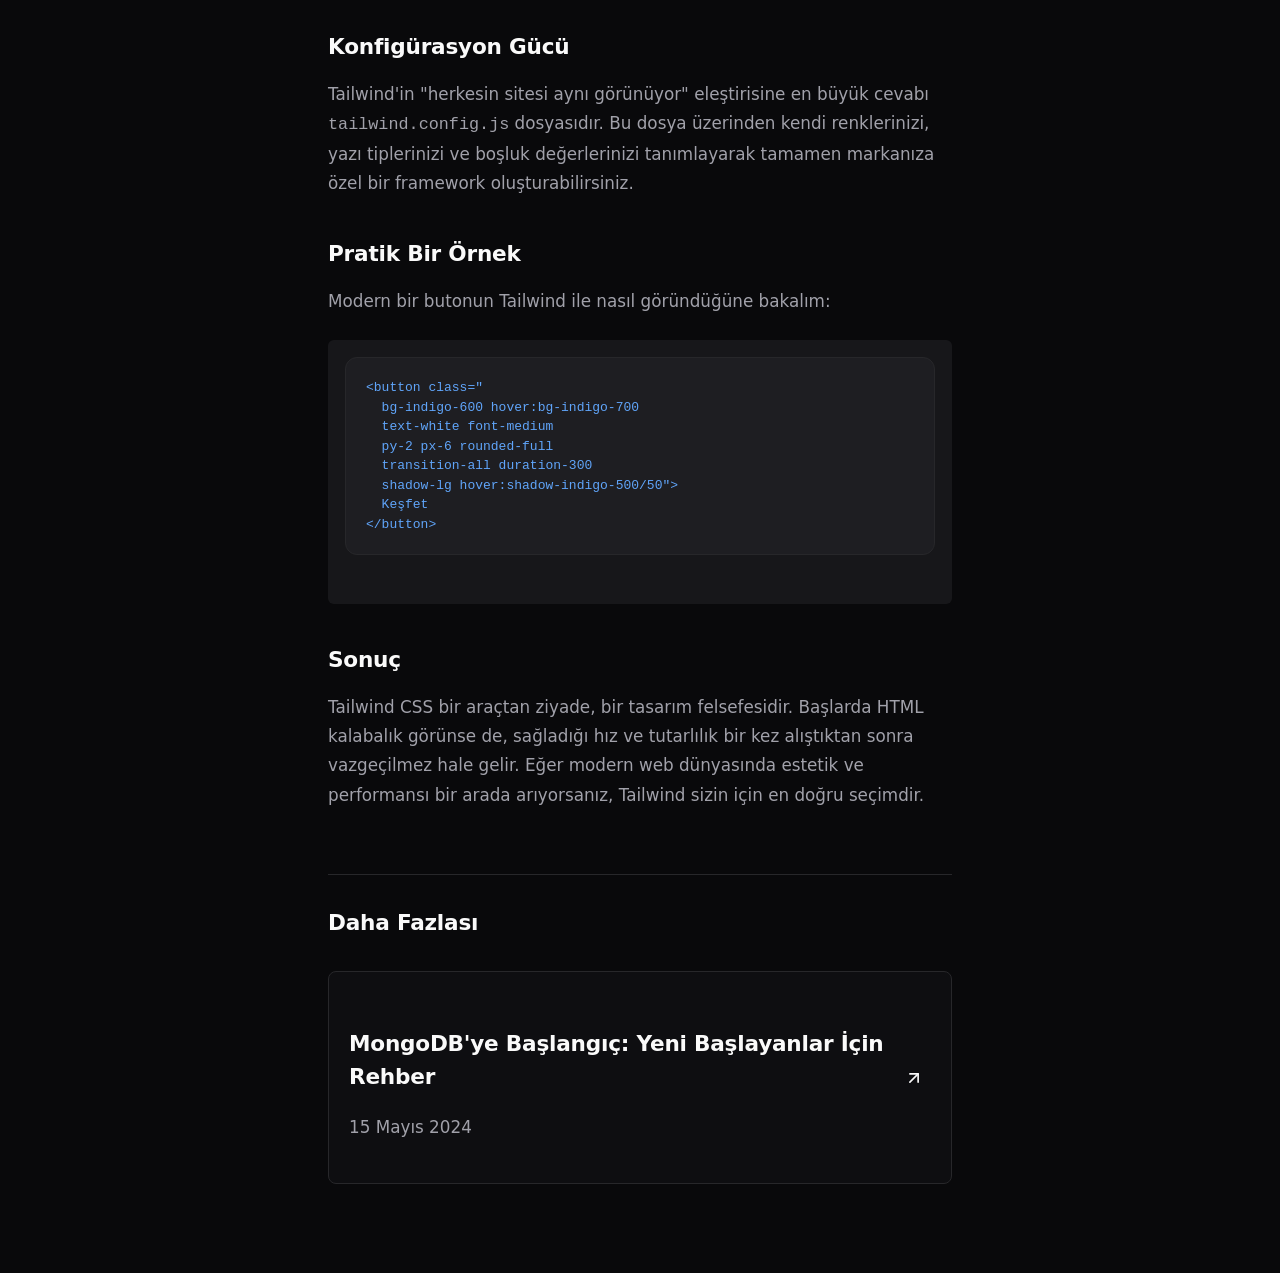
<file: pages/blogs/tailwind.html>
<!DOCTYPE html>
<html lang="tr">

<head>
    <meta charset="UTF-8">
    <meta name="viewport" content="width=device-width, initial-scale=1.0">
    <title>Tailwind CSS: Tasarımın Geleceği - Ömer Asaf</title>
    <link rel="stylesheet" href="../../css/style.css" />
    <link rel="stylesheet" href="../../css/responsive.css" />
    <link rel="shortcut icon" href="https://github.com/omerasaf54.png" type="image/svg+xml" />
    <link rel="icon" href="https://github.com/omerasaf54.png" type="image/svg+xml" />
    <link rel="apple-touch-icon" href="https://github.com/omerasaf54.png" />
</head>

<body class="dark">
    <div class="container">
        <header class="blog-hero animate-fade-in">
            <div class="blog-title-area">
                <a href="../../pages/blog.html" class="back-btn" style="display: flex;">
                    <svg class="icon" viewBox="0 0 24 24" fill="none" stroke="currentColor" stroke-width="2">
                        <path d="M19 12H5M12 19l-7-7 7-7" />
                    </svg>
                </a>
                <h1>Tasarımın Hız Treni: Tailwind CSS</h1>
            </div>
            <time class="blog-card-date">20 Mayıs 2024 • 6 dk okuma</time>
        </header>

        <article class="blog-content">
            <p>Modern web geliştirme süreçlerinde hız ve özgünlük arasında her zaman bir denge kurmak zorundayız. Klasik
                CSS yazmak zaman alırken, hazır UI kütüphaneleri (Bootstrap gibi) sitelerin birbirine benzemesine neden
                oluyor. İşte <strong>Tailwind CSS</strong>, bu iki dünya arasındaki köprüyü kuran "utility-first"
                yaklaşımıyla geliştirici deneyimini devrimsel bir noktaya taşıdı.</p>

            <h2>Utility-First Nedir?</h2>
            <p>Geleneksel yöntemde, bir kart bileşeni için <code>.card</code> sınıfı oluşturur ve içine onlarca CSS
                özelliği yazarsınız. Tailwind'de ise her sınıf tek bir görevi yerine getirir. Örneğin, <code>flex</code>
                elemanı esnek yapar, <code>pt-4</code> üstten boşluk verir, <code>text-center</code> metni ortalar.</p>
            <p>Bu yaklaşım sayesinde, CSS dosyanız ile HTML dosyanız arasında sürekli mekik dokumak yerine, tüm tasarımı
                doğrudan HTML üzerinde inşa edersiniz.</p>

            <div class="tech-grid" style="margin: 2rem 0;">
                <div class="tech-card"><span class="tech-name">Hızlı Prototipleme</span></div>
                <div class="tech-card"><span class="tech-name">Sıfır CSS Dosyası</span></div>
                <div class="tech-card"><span class="tech-name">Tam Esneklik</span></div>
                <div class="tech-card"><span class="tech-name">JIT Motoru</span></div>
            </div>

            <h2>Neden Tailwind CSS Kullanmalısınız?</h2>

            <h3>1. Tasarım Kararlarını Hızlandırır</h3>
            <p>Tailwind, size sınırsız bir renk paleti veya rastgele piksel değerleri yerine; önceden belirlenmiş,
                profesyonel bir tasarım sistemi sunar. <code>bg-blue-500</code> dediğinizde, projenin her yerinde aynı
                mavi tonunu kullanacağınızdan emin olursunuz.</p>

            <h3>2. Bakım Kolaylığı</h3>
            <p>Bir projeye aylar sonra geri döndüğünüzde, <code>.custom-header-wrapper-inner</code> sınıfının ne işe
                yaradığını anlamaya çalışmak yerine, sınıflara bakarak o elementin nasıl göründüğünü anında
                görebilirsiniz.</p>

            <h3>3. Performans ve Küçük Dosya Boyutu</h3>
            <p>Tailwind'in <strong>PurgeCSS</strong> ve yeni nesil <strong>JIT (Just-In-Time)</strong> motoru sayesinde,
                üretim aşamasında sadece kullandığınız sınıflar CSS dosyasına dahil edilir. Bu da genellikle 10kb'dan
                daha küçük CSS dosyaları üretilmesini sağlar.</p>

            <h2>Duyarlı Tasarım (Responsive)</h2>
            <p>Tailwind ile responsive tasarım yapmak hiç bu kadar kolay olmamıştı. Sadece sınıfın başına bir prefix
                eklemeniz yeterli:</p>
            <pre><code style="color: #60a5fa;">&lt;!-- Mobilde dikey, masaüstünde yan yana dizilim --&gt;
&lt;div class="flex flex-col md:flex-row"&gt; ... &lt;/div&gt;</code></pre>

            <h2>Konfigürasyon Gücü</h2>
            <p>Tailwind'in "herkesin sitesi aynı görünüyor" eleştirisine en büyük cevabı <code>tailwind.config.js</code>
                dosyasıdır. Bu dosya üzerinden kendi renklerinizi, yazı tiplerinizi ve boşluk değerlerinizi tanımlayarak
                tamamen markanıza özel bir framework oluşturabilirsiniz.</p>

            <h2>Pratik Bir Örnek</h2>
            <p>Modern bir butonun Tailwind ile nasıl göründüğüne bakalım:</p>

            <div class="blog-card-content">
                <pre><code style="color: #60a5fa;">&lt;button class="
  bg-indigo-600 hover:bg-indigo-700 
  text-white font-medium 
  py-2 px-6 rounded-full 
  transition-all duration-300 
  shadow-lg hover:shadow-indigo-500/50"&gt;
  Keşfet
&lt;/button&gt;</code></pre>
            </div>

            <h2>Sonuç</h2>
            <p>Tailwind CSS bir araçtan ziyade, bir tasarım felsefesidir. Başlarda HTML kalabalık görünse de, sağladığı
                hız ve tutarlılık bir kez alıştıktan sonra vazgeçilmez hale gelir. Eğer modern web dünyasında estetik ve
                performansı bir arada arıyorsanız, Tailwind sizin için en doğru seçimdir.</p>

            <div style="margin-top: 4rem; padding-top: 2rem; border-top: 1px solid var(--border-color);">
                <h2 style="margin-top: 0; margin-bottom: 2rem;">Daha Fazlası</h2>
                <div class="blog-list">
                    <article class="blog-item" data-tag="database" data-title="mongodb'ye başlangıç">
                        <a class="blog-card-link" href="mongo.html">
                            <div class="blog-card-left">
                                <h2 class="blog-card-title">MongoDB'ye Başlangıç: Yeni Başlayanlar İçin Rehber</h2>
                                <p class="blog-card-date">15 Mayıs 2024</p>
                            </div>
                            <div class="blog-card-arrow">
                                <svg xmlns="http://www.w3.org/2000/svg" width="24" height="24" viewBox="0 0 24 24"
                                    fill="none" stroke="currentColor" stroke-width="2" stroke-linecap="round"
                                    stroke-linejoin="round" class="icon">
                                    <path d="m5 12 7-7 7 7"></path>
                                    <path d="M12 19V5"></path>
                                </svg>
                            </div>
                        </a>
                    </article>
                </div>
            </div>
        </article>
    </div>

    <div class="dock-wrapper">
        <nav class="dock-container">
            <div class="dock-item">
                <a href="/" aria-label="Ana Sayfa" class="dock-link">
                    <svg xmlns="http://www.w3.org/2000/svg" width="24" height="24" viewBox="0 0 24 24" fill="none"
                        stroke="currentColor" stroke-width="2" stroke-linecap="round" stroke-linejoin="round"
                        class="icon">
                        <path d="M15 21v-8a1 1 0 0 0-1-1h-4a1 1 0 0 0-1 1v8"></path>
                        <path
                            d="M3 10a2 2 0 0 1 .709-1.528l7-6a2 2 0 0 1 2.582 0l7 6A2 2 0 0 1 21 10v9a2 2 0 0 1-2 2H5a2 2 0 0 1-2-2z">
                        </path>
                    </svg>
                </a>
            </div>
            <div class="dock-item">
                <a href="./blog.html" aria-label="Bloglar" class="dock-link">
                    <svg xmlns="http://www.w3.org/2000/svg" width="24" height="24" viewBox="0 0 24 24" fill="none"
                        stroke="currentColor" stroke-width="2" stroke-linecap="round" stroke-linejoin="round"
                        class="icon">
                        <path d="M2 6h4"></path>
                        <path d="M2 10h4"></path>
                        <path d="M2 14h4"></path>
                        <path d="M2 18h4"></path>
                        <rect width="16" height="20" x="4" y="2" rx="2"></rect>
                        <path d="M16 2v20"></path>
                    </svg>
                </a>
            </div>
            <div class="dock-item">
                <a href="./projects.html" aria-label="Projeler" class="dock-link">
                    <svg xmlns="http://www.w3.org/2000/svg" width="24" height="24" viewBox="0 0 24 24" fill="none"
                        stroke="currentColor" stroke-width="2" stroke-linecap="round" stroke-linejoin="round"
                        class="icon">
                        <path d="m14 13-8.381 8.38a1 1 0 0 1-3.001-3L11 9.999"></path>
                        <path
                            d="M15.973 4.027A13 13 0 0 0 5.902 2.373c-1.398.342-1.092 2.158.277 2.601a19.9 19.9 0 0 1 5.822 3.024">
                        </path>
                        <path
                            d="M16.001 11.999a19.9 19.9 0 0 1 3.024 5.824c.444 1.369 2.26 1.676 2.603.278A13 13 0 0 0 20 8.069">
                        </path>
                        <path
                            d="M18.352 3.352a1.205 1.205 0 0 0-1.704 0l-5.296 5.296a1.205 1.205 0 0 0 0 1.704l2.296 2.296a1.205 1.205 0 0 0 1.704 0l5.296-5.296a1.205 1.205 0 0 0 0-1.704z">
                        </path>
                    </svg>
                </a>
            </div>

            <div class="dock-divider"></div>

            <div class="dock-item">
                <a href="https://github.com/omerasaf54" target="_blank" aria-label="GitHub" class="dock-link">
                    <svg stroke="currentColor" fill="currentColor" stroke-width="0" viewBox="0 0 24 24" class="icon"
                        height="1em" width="1em" xmlns="http://www.w3.org/2000/svg">
                        <path
                            d="M12 .297c-6.63 0-12 5.373-12 12 0 5.303 3.438 9.8 8.205 11.385.6.113.82-.258.82-.577 0-.285-.01-1.04-.015-2.04-3.338.724-4.042-1.61-4.042-1.61C4.422 18.07 3.633 17.7 3.633 17.7c-1.087-.744.084-.729.084-.729 1.205.084 1.838 1.236 1.838 1.236 1.07 1.835 2.809 1.305 3.495.998.108-.776.417-1.305.76-1.605-2.665-.3-5.466-1.332-5.466-5.93 0-1.31.465-2.38 1.235-3.22-.135-.303-.54-1.523.105-3.176 0 0 1.005-.322 3.3 1.23.96-.267 1.98-.399 3-.405 1.02.006 2.04.138 3 .405 2.28-1.552 3.285-1.23 3.285-1.23.645 1.653.24 2.873.12 3.176.765.84 1.23 1.91 1.23 3.22 0 4.61-2.805 5.625-5.475 5.92.42.36.81 1.096.81 2.22 0 1.606-.015 2.896-.015 3.286 0 .315.21.69.825.57C20.565 22.092 24 17.592 24 12.297c0-6.627-5.373-12-12-12">
                        </path>
                    </svg>
                </a>
            </div>
            <div class="dock-item">
                <a href="https://instagram.com/asaf_omerr54" target="_blank" aria-label="Instagram" class="dock-link">
                    <svg xmlns="http://www.w3.org/2000/svg" width="24" height="24" viewBox="0 0 24 24" fill="none"
                        stroke="currentColor" stroke-width="2" stroke-linecap="round" stroke-linejoin="round"
                        class="icon">
                        <rect x="2" y="2" width="20" height="20" rx="5" ry="5"></rect>
                        <path d="M16 11.37a4 4 0 1 1-4.63-4.63 4 4 0 0 1 4.63 4.63z"></path>
                        <line x1="17.5" y1="6.5" x2="17.51" y2="6.5"></line>
                    </svg>
                </a>
            </div>
            <div class="dock-item">
                <a href="./contact.html" aria-label="Mail" class="dock-link">
                    <svg xmlns="http://www.w3.org/2000/svg" width="24" height="24" viewBox="0 0 24 24" fill="none"
                        stroke="currentColor" stroke-width="2" stroke-linecap="round" stroke-linejoin="round"
                        class="icon">
                        <path d="m22 7-8.991 5.727a2 2 0 0 1-2.009 0L2 7"></path>
                        <rect x="2" y="4" width="20" height="16" rx="2"></rect>
                    </svg>
                </a>
            </div>

            <div class="dock-divider"></div>

            <div class="dock-item">
                <button aria-label="Temayı Değiştir" class="dock-button" id="themeToggle"></button>
            </div>
        </nav>
    </div>

    <script src="../../js/main.js"></script>
    <script src="../../js/theme.js"></script>
</body>

</html>
</file>
<file: css/style.css>
:root {
  --bg-background: #ffffff;
  --text-foreground: #18181b;
  --text-muted: #71717a;
  --border-color: #e4e4e7;
  --card-bg: rgba(244, 244, 245, 0.5);
  --card-hover: rgba(228, 228, 231, 0.8);
  --shadow: 0 4px 12px rgba(0, 0, 0, 0.03);
}

body.dark {
  --bg-background: #09090b;
  --text-foreground: #fafafa;
  --text-muted: #a1a1aa;
  --border-color: #27272a;
  --card-bg: rgba(39, 39, 42, 0.5);
  --card-hover: rgba(63, 63, 70, 0.8);
  --shadow: 0 4px 20px rgba(0, 0, 0, 0.2);
}

* {
  box-sizing: border-box;
  margin: 0;
  padding: 0;
}

body {
  background-color: var(--bg-background);
  color: var(--text-foreground);
  font-family: system-ui, -apple-system, BlinkMacSystemFont, "Segoe UI", Roboto, sans-serif;
  line-height: 1.5;
  transition: background-color 0.3s ease, color 0.3s ease;
}

.container {
  max-width: 42rem;
  margin: 0 auto;
  padding: 3rem 1.5rem 6rem 1.5rem; 
}

.section-title {
  font-size: 1.125rem;
  font-weight: 500;
  margin-bottom: 1rem;
}

.section-header {
  display: flex;
  justify-content: space-between;
  align-items: center;
  margin-bottom: 1rem;
}

.see-all {
  font-size: 0.875rem;
  color: var(--text-muted);
  text-decoration: none;
  border-bottom: 1px solid transparent;
  transition: color 0.2s;
}

.see-all:hover {
  color: var(--text-foreground);
  border-color: var(--text-foreground);
}

.section-about {
  margin-bottom: 2.5rem;
}

.about-content {
  display: flex;
  justify-content: space-between;
  align-items: center;
  gap: 2rem;
}

.about-text h1 {
  font-size: 1.5rem;
  font-weight: 500;
  letter-spacing: -0.025em;
  margin-bottom: 0.5rem;
}

.about-text .subtitle {
  color: var(--text-muted);
  font-size: 1rem;
}

/* Avatar ve Spotify Durum Göstergesi */
.avatar-container {
  position: relative;
  display: inline-block;
}

.about-avatar img {
  width: 80px;
  height: 80px;
  border-radius: 50%;
  border: 1px solid var(--border-color);
  object-fit: cover;
}

.status-indicator {
  position: absolute;
  bottom: 0;
  right: 0;
  width: 24px;
  height: 24px;
  background-color: var(--bg-background);
  border: 1px solid var(--border-color);
  border-radius: 50%;
  display: flex;
  align-items: center;
  justify-content: center;
  box-shadow: var(--shadow);
}

.status-dot {
  width: 8px;
  height: 8px;
  border-radius: 50%;
  background-color: var(--text-muted); 
  transition: background-color 0.3s ease;
}

.status-indicator.listening .status-dot {
  background-color: #1db954; 
  box-shadow: 0 0 8px rgba(29, 185, 84, 0.6);
  animation: spotify-pulse 2s infinite;
}



@keyframes spotify-pulse {
  0% { transform: scale(1); opacity: 1; }
  50% { transform: scale(1.2); opacity: 0.7; }
  100% { transform: scale(1); opacity: 1; }
}
.section-technologies {
  margin-bottom: 2.5rem;
}

.tech-grid {
  display: grid;
  grid-template-columns: repeat(2, 1fr); 
  gap: 0.625rem;
}

.tech-card {
  display: flex;
  height: 44px;
  align-items: center;
  gap: 0.625rem;
  border-radius: 6px;
  background-color: var(--card-bg);
  border: 1px solid transparent;
  padding: 0 0.75rem;
  transition: all 0.2s cubic-bezier(0.4, 0, 0.2, 1);
}

.tech-card:hover {
  border-color: var(--border-color);
  background-color: var(--card-hover);
}

.tech-icon {
  display: flex;
  align-items: center;
  justify-content: center;
  width: 16px;
  height: 16px;
}

.tech-icon img, .tech-icon svg {
  width: 16px;
  height: 16px;
  color: var(--text-foreground);
}

.tech-name {
  font-size: 0.75rem;
  font-weight: 500;
  opacity: 0.8;
}

.tech-card:hover .tech-name {
  opacity: 1;
}

.section-blogs {
  margin-bottom: 2.5rem;
}

.blog-list {
  display: flex;
  flex-direction: column;
  gap: 0.5rem;
}

.blog-card-content {
  background-color: var(--card-bg);
  border: 1px solid transparent;
  border-radius: 6px;
  padding: 1rem;
  transition: all 0.3s ease;
}

.blog-card-content:hover {
  border-color: var(--border-color);
  background-color: var(--card-hover);
  transform: scale(1.01);
}

.blog-card-content h3 a {
  color: var(--text-foreground);
  text-decoration: none;
  font-size: 1rem;
  font-weight: 500;
}

.blog-card-content p {
  font-size: 0.875rem;
  color: var(--text-muted);
  margin-top: 0.25rem;
}

.blog-card-content time {
  font-size: 0.75rem;
  color: var(--text-muted);
  display: block;
  margin-top: 0.5rem;
}

.projects-grid {
  display: grid;
  grid-template-columns: 1fr;
  gap: 1rem;
}

.project-card {
  background-color: var(--card-bg);
  border: 1px solid var(--border-color);
  border-radius: 8px;
  overflow: hidden;
  transition: all 0.2s ease;
}

.project-card:hover {
  transform: scale(1.005);
  border-color: var(--border-color);
}

.project-image-wrapper {
  position: relative;
  background-color: var(--card-bg);
  border-bottom: 1px solid var(--border-color);
}

.project-image-wrapper img {
  width: 100%;
  height: auto;
  display: block;
}

.project-info {
  padding: 0.75rem 1rem;
}

.project-info h3 {
  font-size: 0.95rem;
  font-weight: 500;
}

.project-info p {
  font-size: 0.875rem;
  color: var(--text-muted);
}

.dock-wrapper {
  position: fixed;
  bottom: 1rem;
  left: 0;
  right: 0;
  display: flex;
  justify-content: center;
  pointer-events: none; 
  z-index: 100;
}

.dock-container {
  pointer-events: auto;
  display: flex;
  align-items: center;
  gap: 4px;
  padding: 6px;
  background-color: var(--bg-background);
  border: 1px solid var(--border-color);
  border-radius: 9999px; 
  box-shadow: var(--shadow);
  max-width: 95vw;
}

.dock-item {
  width: 32px;
  height: 32px;
  display: flex;
  align-items: center;
  justify-content: center;
}

.dock-link, .dock-button {
  width: 100%;
  height: 100%;
  display: flex;
  align-items: center;
  justify-content: center;
  border-radius: 50%;
  color: var(--text-muted);
  background: transparent;
  border: none;
  cursor: pointer;
  transition: background-color 0.2s, color 0.2s;
  text-decoration: none;
}

.dock-link:hover, .dock-button:hover {
  background-color: var(--card-hover);
  color: var(--text-foreground);
}

body.dark img.icon {
  filter: invert(1);
}

.dock-container .icon {
  width: 16px;
  height: 16px;
}

.dock-divider {
  width: 1px;
  height: 20px;
  background-color: var(--border-color);
  margin: 0 4px;
}

.contact-wrapper {
    display: grid;
    grid-template-columns: 1fr;
    gap: 32px;
    margin-top: 40px;
    width: 100%;
    align-items: center;
}

.contact-info-panel {
    display: flex;
    flex-direction: column;
    align-items: flex-start;
    text-align: left;
    width: 100%;
}

.contact-info-panel h2 {
    font-size: 2rem;
    font-weight: 700;
    color: #ffffff;
    letter-spacing: -0.025em;
}

body.dark .contact-info-panel h2 {
    background: linear-gradient(to bottom, #f5f5f5, #a3a3a3);
    -webkit-background-clip: text;
    -webkit-text-fill-color: transparent;
}

.contact-form-panel {
    position: relative;
    width: 100%;
    border-radius: 28px;
    background: linear-gradient(to bottom, #121214, #0c0c0e);
    border: 1px solid #222226;
    padding: 40px;
    overflow: hidden;
    box-shadow: 0 20px 40px rgba(0, 0, 0, 0.4);
}

.form-bg-pattern {
    position: absolute;
    inset: 0;
    pointer-events: none;
    background-image: 
        linear-gradient(to right, rgba(255, 255, 255, 0.03) 1px, transparent 1px),
        linear-gradient(to bottom, rgba(255, 255, 255, 0.03) 1px, transparent 1px);
    background-size: 16px 16px;
    -webkit-mask-image: linear-gradient(to bottom, rgba(0,0,0,1) 0%, rgba(0,0,0,0.4) 30%, rgba(0,0,0,0) 70%);
    mask-image: linear-gradient(to bottom, rgba(0,0,0,1) 0%, rgba(0,0,0,0.4) 30%, rgba(0,0,0,0) 70%);
}

.contact-form {
    position: relative;
    z-index: 2;
}

.form-group {
    display: flex;
    flex-direction: column;
    margin-bottom: 24px;
}

.form-group label {
    font-size: 0.85rem;
    font-weight: 500;
    margin-bottom: 8px;
    color: #e4e4e7;
    opacity: 0.9;
}

.form-group input,
.form-group textarea {
    width: 100%;
    height: 42px;
    border-radius: 8px;
    border: 1px solid #27272a;
    background-color: #1c1c1f;
    padding-left: 16px;
    font-size: 0.875rem;
    color: #ffffff;
    outline: none;
    transition: border-color 0.2s ease;
}

.form-group input::placeholder,
.form-group textarea::placeholder {
    color: #52525b;
}

.form-group textarea {
    height: auto;
    padding-top: 12px;
    min-height: 120px;
    max-height: 180px;
    resize: none;
    font-family: inherit;
}

.form-group input:focus,
.form-group textarea:focus {
    border-color: #4b5563;
}

.submit-btn {
    background-color: #27272a;
    color: #ffffff;
    border: 1px solid #3f3f46;
    border-radius: 6px;
    padding: 8px 20px;
    font-size: 0.875rem;
    font-weight: 500;
    cursor: pointer;
    transition: background-color 0.2s, border-color 0.2s;
}

.submit-btn:hover {
    background-color: #3f3f46;
    border-color: #52525b;
}

.form-status {
    margin-top: 1.5rem;
    font-size: 0.875rem;
    padding: 12px;
    border-radius: 8px;
    text-align: center;
    display: none;
    animation: fadeIn 0.3s ease;
}

.form-status.success {
    display: block;
    color: #4ade80;
    background: rgba(74, 222, 128, 0.1);
    border: 1px solid rgba(74, 222, 128, 0.2);
}

.form-status.error {
    display: block;
    color: #f87171;
    background: rgba(248, 113, 113, 0.1);
    border: 1px solid rgba(248, 113, 113, 0.2);
}

@keyframes fadeIn {
    from { opacity: 0; transform: translateY(-5px); }
    to { opacity: 1; transform: translateY(0); }
}

.blog-hero {
    margin-bottom: 2rem;
}

.blog-title-area {
    display: flex;
    align-items: center;
    gap: 12px;
}

.blog-title-area h1 {
    font-size: 1.5rem;
    font-weight: 500;
    letter-spacing: -0.025em;
}

.back-btn-wrapper {
    display: none;
}

.back-btn {
    display: flex;
    align-items: center;
    justify-content: center;
    width: 32px;
    height: 32px;
    border-radius: 50%;
    border: 1px solid var(--border-color);
    background-color: rgba(255, 255, 255, 0.05);
    color: var(--text-foreground);
    text-decoration: none;
    transition: background-color 0.2s;
}

.back-btn:hover {
    background-color: rgba(255, 255, 255, 0.1);
}

.back-btn .icon {
    width: 18px;
    height: 18px;
    opacity: 0.7;
}

.search-bar {
    margin-bottom: 1.5rem;
    width: 100%;
}

.search-bar input {
    width: 100%;
    height: 40px;
    border-radius: 8px;
    border: 1px solid var(--border-color);
    background-color: var(--card-bg);
    padding: 0 16px;
    font-size: 0.875rem;
    color: var(--text-foreground);
    outline: none;
    transition: border-color 0.2s;
}

.search-bar input:focus {
    border-color: #71717a;
}

.filter-btns {
    display: flex;
    flex-wrap: wrap;
    gap: 8px;
    margin-bottom: 2rem;
}

.filter-btn {
    background-color: var(--card-bg);
    border: 1px solid var(--border-color);
    color: var(--text-muted);
    padding: 6px 14px;
    border-radius: 6px;
    font-size: 0.85rem;
    font-weight: 500;
    cursor: pointer;
    transition: all 0.2s ease;
}

.filter-btn:hover {
    color: var(--text-foreground);
    border-color: #71717a;
}

.filter-btn.active {
    background-color: var(--text-foreground);
    color: var(--bg-background);
    border-color: var(--text-foreground);
}

.blog-list {
    display: flex;
    flex-direction: column;
    gap: 1rem;
}

.blog-item {
    width: 100%;
}

.blog-card-link {
    display: flex;
    justify-content: space-between;
    align-items: center;
    background-color: rgba(39, 39, 42, 0.2);
    border: 1px solid var(--border-color);
    border-radius: 8px;
    padding: 16px 20px;
    text-decoration: none;
    transition: all 0.3s cubic-bezier(0.4, 0, 0.2, 1);
}

.blog-card-link:hover {
    background-color: var(--card-hover);
    border-color: #3f3f46;
    transform: scale(1.02);
}

.blog-card-left {
    display: flex;
    flex-direction: column;
    gap: 4px;
}

.blog-card-title {
    font-size: 1.05rem;
    font-weight: 500;
    color: var(--text-foreground);
    transition: color 0.2s;
}

.blog-card-date {
    font-size: 0.85rem;
    color: var(--text-muted);
}

.blog-card-arrow {
    display: flex;
    align-items: center;
    justify-content: center;
    width: 40px;
    height: 40px;
    border-radius: 50%;
    color: var(--text-foreground);
    transition: transform 0.3s ease;
}

.blog-card-arrow .icon {
    width: 20px;
    height: 20px;
    transform: rotate(45deg);
    transition: transform 0.3s ease;
}

.blog-card-link:hover .blog-card-arrow .icon {
    transform: rotate(0deg) translateY(-2px);
}

.project-hero {
    margin-bottom: 2rem;
}

.project-title-area {
    display: flex;
    align-items: center;
    gap: 12px;
}

.project-title-area h1 {
    font-size: 1.5rem;
    font-weight: 500;
    letter-spacing: -0.025em;
}

.projects-grid {
    display: grid;
    grid-template-columns: 1fr;
    gap: 16px;
    width: 100%;
}

.project-card-tilt-wrapper {
    perspective: 1000px;
    width: 100%;
}

.project-card-link {
    display: block;
    width: 100%;
    overflow: hidden;
    border-radius: 8px;
    border: 1px solid var(--border-color);
    background-color: rgba(39, 39, 42, 0.2);
    text-decoration: none;
    transform-style: preserve-3d;
    transition: transform 0.2s ease-in, opacity 0.2s ease-in, background-color 0.2s;
}

.project-card-link:hover {
    opacity: 0.9;
    background-color: var(--card-hover);
    transform: scale(1.01);
}

.project-card-image {
    position: relative;
    width: 100%;
    background-color: rgba(0, 0, 0, 0.2);
    border-bottom: 1px solid var(--border-color);
}

.project-card-image img {
    width: 100%;
    height: auto;
    display: block;
}

.project-card-info {
    padding: 12px 16px;
}

.project-card-title {
    font-size: 0.95rem;
    font-weight: 500;
    color: var(--text-foreground);
    margin-top: 4px;
}

.project-card-type {
    font-size: 0.875rem;
    color: var(--text-muted);
    margin-top: 2px;
}

/* Blog İçerik Tipografisi */
.blog-content {
    margin-top: 2.5rem;
}

.blog-content h2 {
    font-size: 1.35rem;
    font-weight: 600;
    margin-top: 2.5rem;
    margin-bottom: 1rem;
    color: var(--text-foreground);
    letter-spacing: -0.01em;
}

.blog-content h3 {
    font-size: 1.15rem;
    font-weight: 600;
    margin-top: 2rem;
    margin-bottom: 0.75rem;
    color: var(--text-foreground);
}

.blog-content p {
    font-size: 1.05rem;
    line-height: 1.75;
    margin-bottom: 1.5rem;
    color: var(--text-muted);
}

.blog-content ul {
    margin-bottom: 2rem;
    padding-left: 0;
}

.blog-content pre {
    background: var(--card-bg);
    padding: 1.25rem;
    border-radius: 12px;
    overflow-x: auto;
    border: 1px solid var(--border-color);
    margin-bottom: 2rem;
}
</file>
<file: css/responsive.css>
@media (min-width: 640px) {
    .dock-container {
        padding: 8px;
    }
    .dock-item {
        width: 48px;
        height: 48px;
    }
    .icon {
        width: 18px;
        height: 18px;
    }
}

@media (min-width: 768px) {
    .back-btn-wrapper {
        display: block;
    }
    
    .blog-title-area h1 {
        font-size: 1.875rem;
    }
}
</file>
